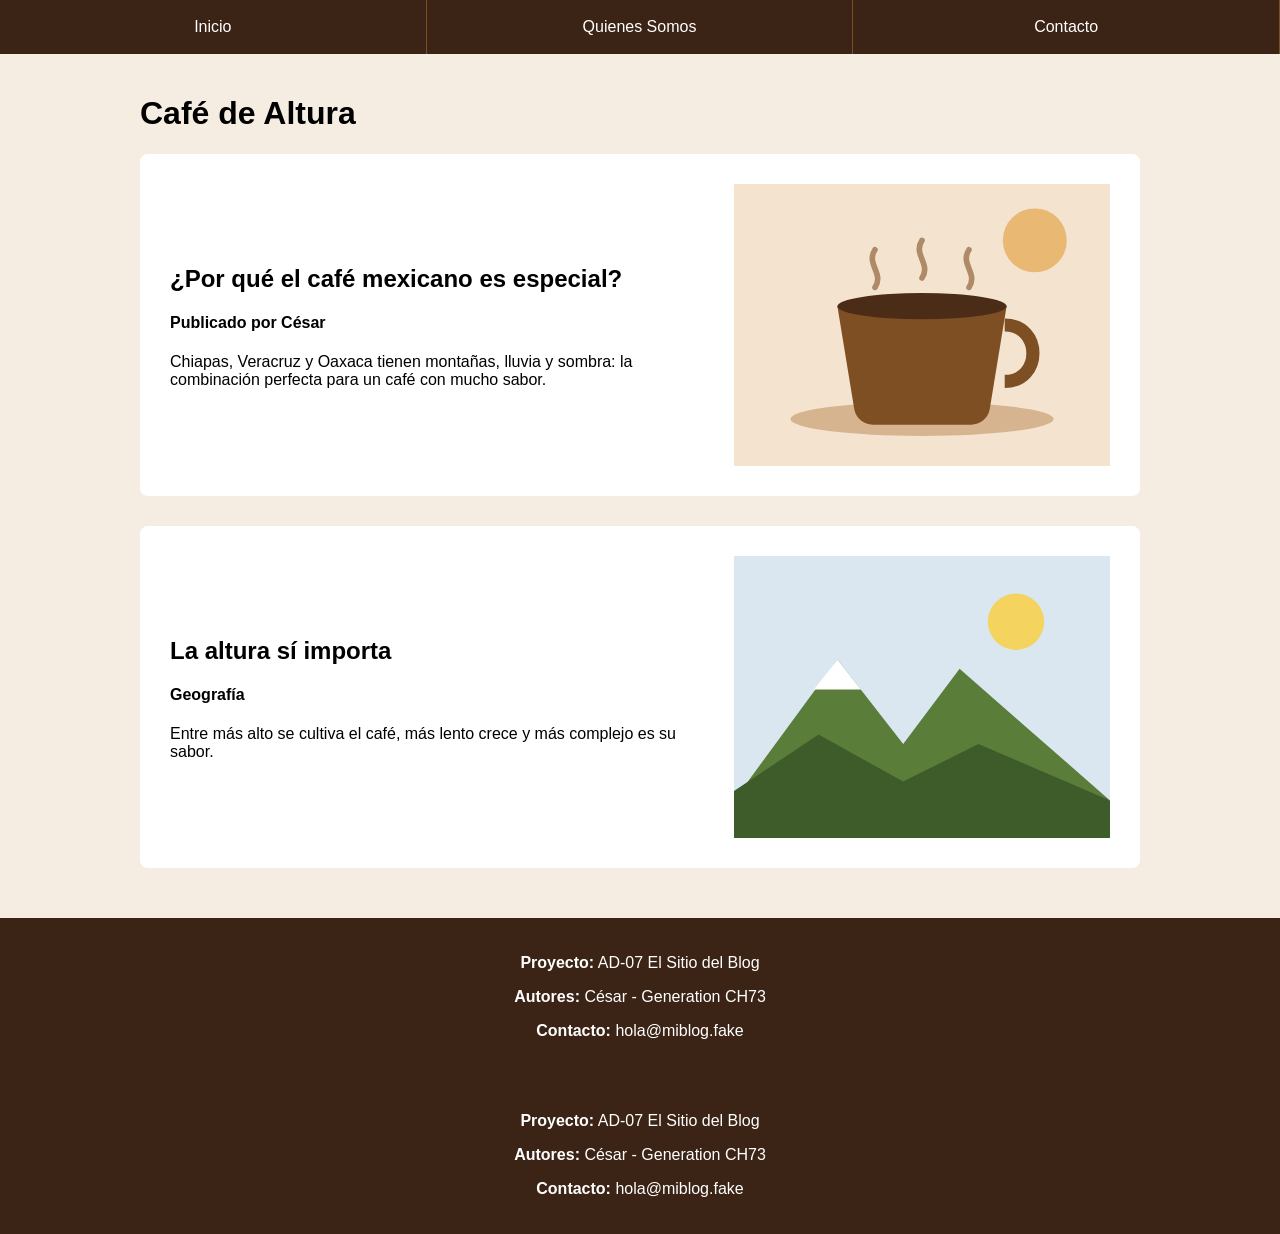
<file: ad-l4-1.0/index.html>
<!DOCTYPE html>
<html lang="es">

<head>
  <meta charset="utf-8">
  <meta name="viewport" content="width=device-width">
  <title>Inicio | Mi Blog </title>
  <link rel="stylesheet" href="style.css">
</head>
<body>


  <nav class="nav">
    <a href="index.html">Inicio</a>
    <a href="quienessomos.html">Quienes Somos</a>
    <a href="contacto.html">Contacto</a>
  </nav>

  <main>
        <h1>Café de Altura</h1>
    <article class="post">
      <div class="texto">
        <h2>¿Por qué el café mexicano es especial?</h2>
        <h4>Publicado por César</h4>
        <p>Chiapas, Veracruz y Oaxaca tienen montañas, lluvia y sombra: la combinación perfecta para un café con mucho sabor.</p>
      </div>
      <img src="img/taza.svg" alt="Taza de café">
    </article>
    <article class="post">
      <div class="texto">
        <h2>La altura sí importa</h2>
        <h4>Geografía</h4>
        <p>Entre más alto se cultiva el café, más lento crece y más complejo es su sabor.</p>
      </div>
      <img src="img/montana.svg" alt="Montañas">
    </article>
  </main>
    <footer class="footer">
    <p><strong>Proyecto:</strong> AD-07 El Sitio del Blog</p>
    <p><strong>Autores:</strong> César - Generation CH73</p>
    <p><strong>Contacto:</strong> hola@miblog.fake</p>
  </footer>
  <footer class="footer">
    <p><strong>Proyecto:</strong> AD-07 El Sitio del Blog</p>
    <p><strong>Autores:</strong> César - Generation CH73</p>
    <p><strong>Contacto:</strong> hola@miblog.fake</p>
  </footer>


</body>

</html>
</file>
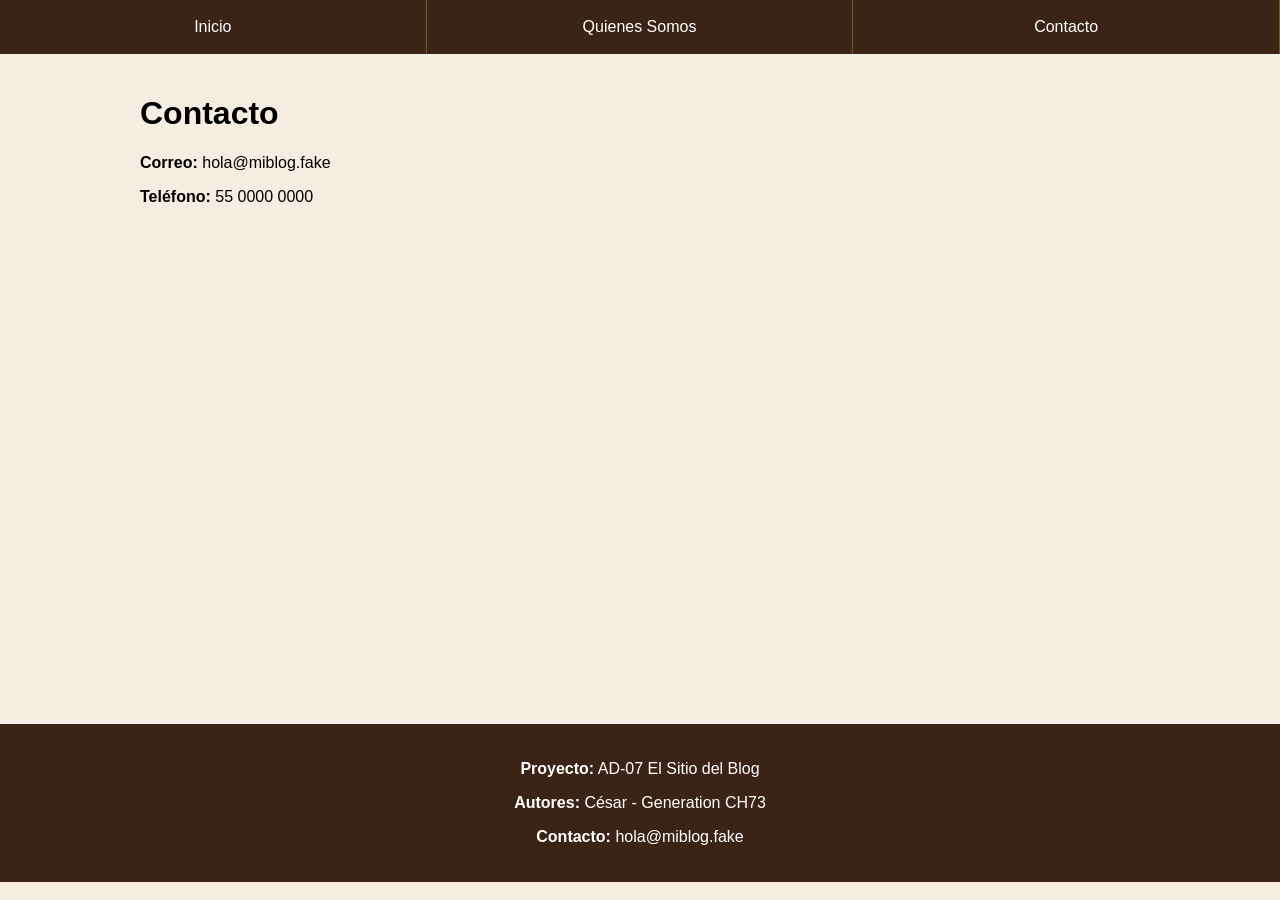
<file: ad-l4-1.0/contacto.html>
<!DOCTYPE html>
<html lang="es">

<head>
  <meta charset="utf-8">
  <meta name="viewport" content="width=device-width">
  <title>Contacto | Mi Blog </title>
  <link rel="stylesheet" href="style.css">
</head>
<body>


  <nav class="nav">
    <a href="index.html">Inicio</a>
    <a href="quienessomos.html">Quienes Somos</a>
    <a href="contacto.html">Contacto</a>
  </nav>

  <main>
    <h1>Contacto</h1>
        <p><strong>Correo:</strong> hola@miblog.fake</p>
    <p><strong>Teléfono:</strong> 55 0000 0000</p>
  </main>
  <footer class="footer">
    <p><strong>Proyecto:</strong> AD-07 El Sitio del Blog</p>
    <p><strong>Autores:</strong> César - Generation CH73</p>
    <p><strong>Contacto:</strong> hola@miblog.fake</p>
  </footer>
</body>
</html>
</file>
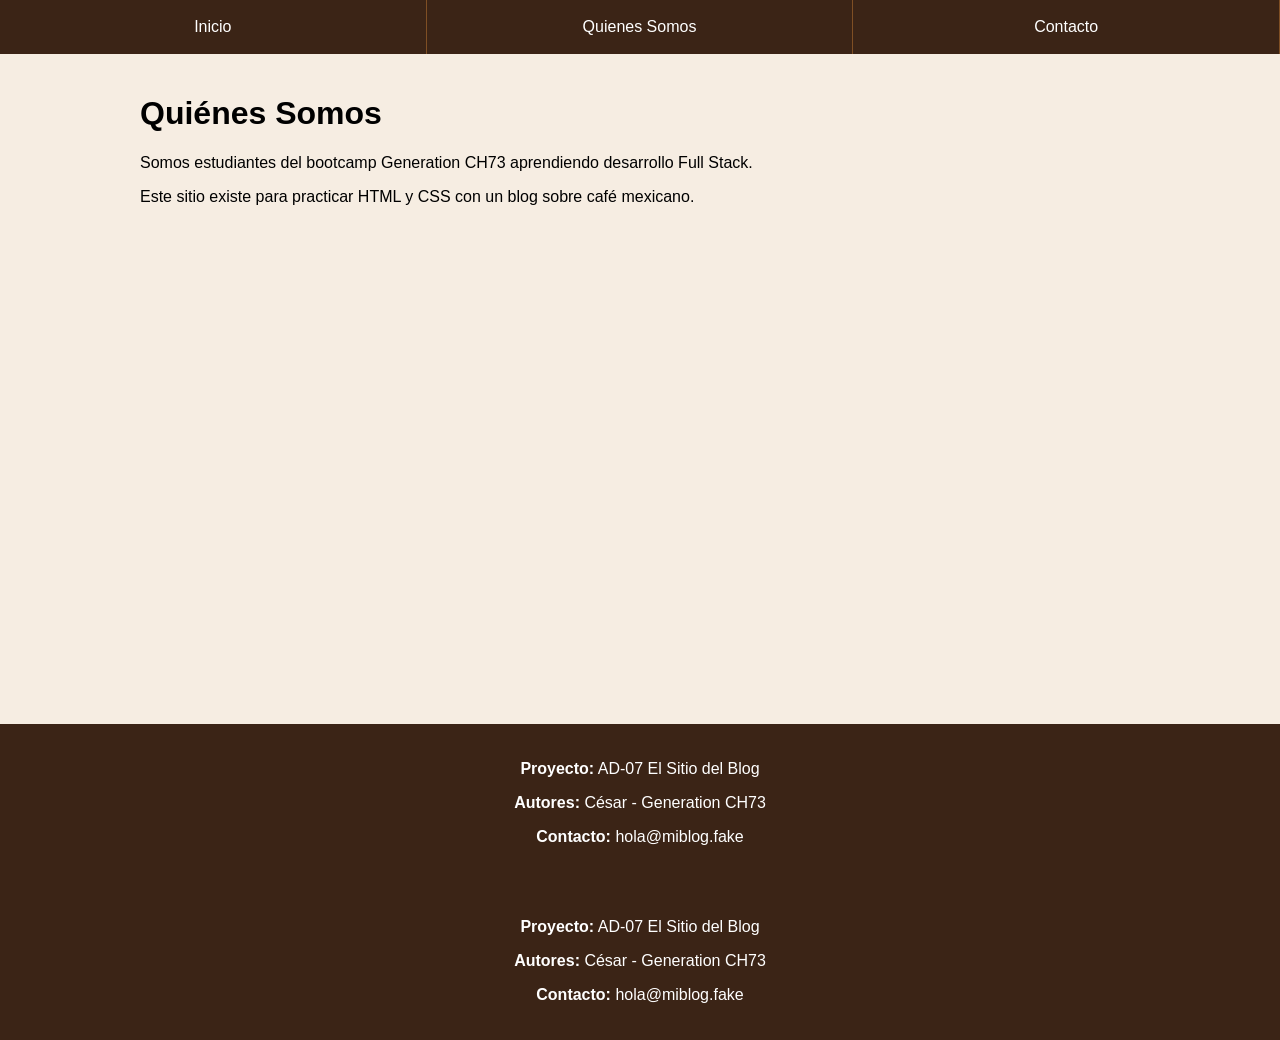
<file: ad-l4-1.0/quienessomos.html>
<!DOCTYPE html>
<html lang="es">

<head>
  <meta charset="utf-8">
  <meta name="viewport" content="width=device-width">
  <title>Quiénes Somos | Mi Blog </title>
  <link rel="stylesheet" href="style.css">
</head>
<body>


  <nav class="nav">
    <a href="index.html">Inicio</a>
    <a href="quienessomos.html">Quienes Somos</a>
    <a href="contacto.html">Contacto</a>
  </nav>

  <main>
    <h1>Quiénes Somos</h1>
        <p>Somos estudiantes del bootcamp Generation CH73 aprendiendo desarrollo Full Stack.</p>
    <p>Este sitio existe para practicar HTML y CSS con un blog sobre café mexicano.</p>
  </main>
  <footer class="footer">
    <p><strong>Proyecto:</strong> AD-07 El Sitio del Blog</p>
    <p><strong>Autores:</strong> César - Generation CH73</p>
    <p><strong>Contacto:</strong> hola@miblog.fake</p>
  </footer>
</body>
  <footer class="footer">
    <p><strong>Proyecto:</strong> AD-07 El Sitio del Blog</p>
    <p><strong>Autores:</strong> César - Generation CH73</p>
    <p><strong>Contacto:</strong> hola@miblog.fake</p>
  </footer>
</html>
</file>
<file: ad-l4-1.0/style.css>
body {
  margin: 0;
  font-family: Arial, sans-serif;
  background-color: #f6ede2;
}

.nav {
  position: sticky;
  top: 0;
  display: flex;
  background-color: #3b2416;
}

.nav a {
  flex: 1;
  text-align: center;
  padding: 18px;
  color: white;
  text-decoration: none;
  border-right: 1px solid #7f4f24;
}

.nav a:hover {
  background-color: #7f4f24;
}

main {
  min-height: 70vh;
  padding: 20px;
  max-width: 1000px;
  margin: 0 auto;
}

.footer {
  background-color: #3b2416;
  color: white;
  text-align: center;
  padding: 20px;
}
.post {
  display: flex;
  align-items: center;
  gap: 30px;
  background-color: white;
  padding: 30px;
  margin-bottom: 30px;
  border-radius: 8px;
}
.texto { flex: 1; }
.post img { width: 40%; }
</file>
